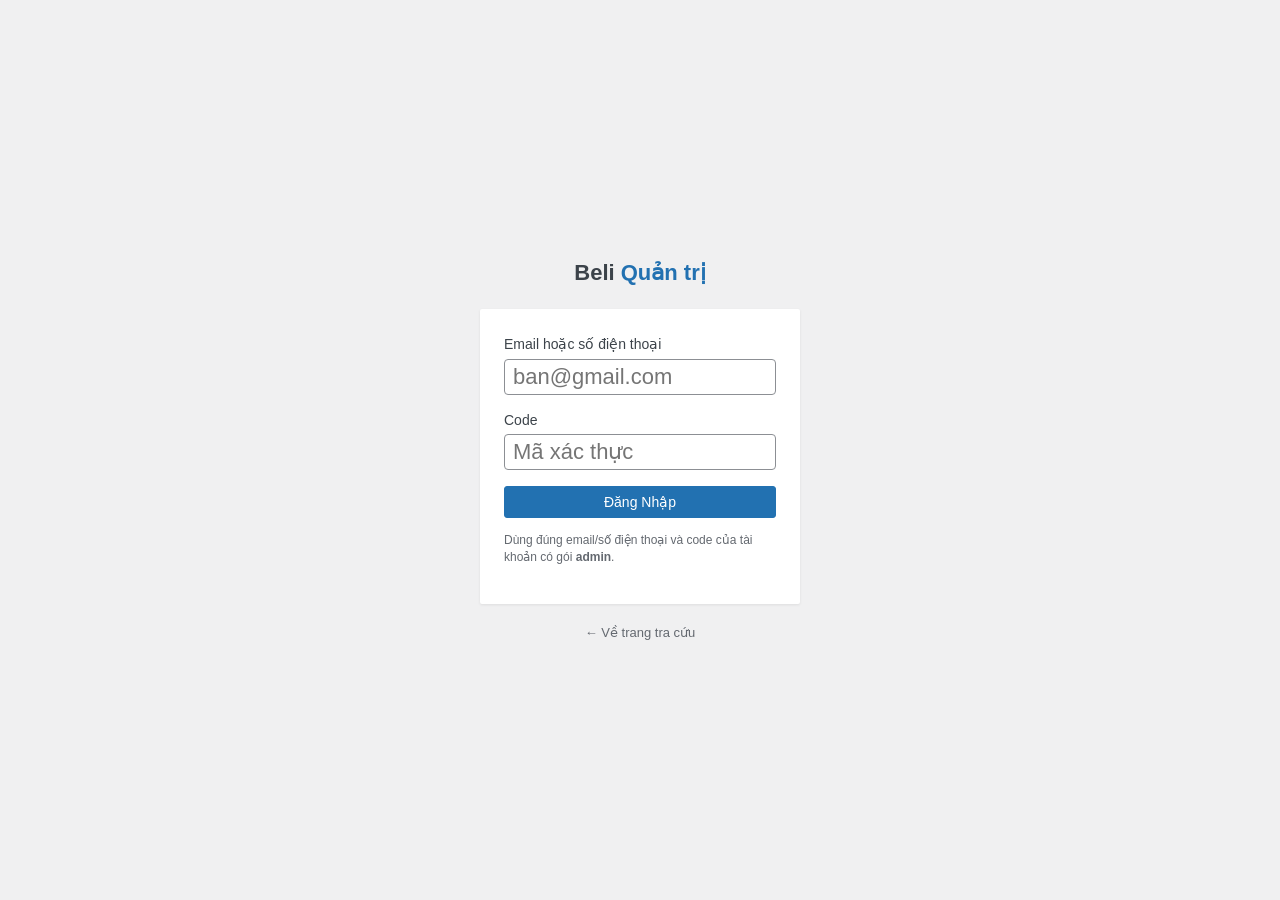
<file: admin.html>
<!DOCTYPE html>
<html lang="vi">
<head>
<meta charset="UTF-8">
<meta name="viewport" content="width=device-width, initial-scale=1">
<link rel="icon" href="assets/img/cropped-anh-logo-Beli-32x32.jpg" sizes="32x32">
<link rel="icon" href="assets/img/cropped-anh-logo-Beli-192x192.jpg" sizes="192x192">
<title>Thành viên ‹ Beli — Quản trị</title>
<style>
  :root {
    --wp-bg: #f0f0f1;
    --wp-dark: #1d2327;
    --wp-dark-2: #2c3338;
    --wp-blue: #2271b1;
    --wp-blue-hover: #135e96;
    --wp-text: #3c434a;
    --wp-text-light: #646970;
    --wp-border: #c3c4c7;
    --wp-green: #00a32a;
    --wp-red: #d63638;
  }
  * { box-sizing: border-box; }
  html { font-size: 13px; }
  body {
    margin: 0; background: var(--wp-bg); color: var(--wp-text);
    font-family: -apple-system, BlinkMacSystemFont, "Segoe UI", Roboto, sans-serif;
    line-height: 1.4;
  }
  a { color: var(--wp-blue); text-decoration: none; }
  a:hover { color: var(--wp-blue-hover); text-decoration: underline; }
  .an { display: none !important; }

  /* ---------------------------------------------------------- thanh tiến trình */
  #thanhTienTrinh {
    position: fixed; top: 0; left: 0; height: 3px; width: 0%; background: #72aee6;
    z-index: 100; transition: width .2s ease;
  }
  #thanhTienTrinh.chay {
    width: 70%;
    transition: width 6s cubic-bezier(0,.6,.4,1);
  }
  .spinner {
    display: inline-block; width: 13px; height: 13px; border-radius: 50%;
    border: 2px solid rgba(255,255,255,.4); border-top-color: #fff; vertical-align: -2px;
    margin-right: 6px; animation: quay .7s linear infinite;
  }
  .spinner.toi { border-color: rgba(34,113,177,.25); border-top-color: var(--wp-blue); }
  @keyframes quay { to { transform: rotate(360deg); } }
  .dang-tai { color: var(--wp-text-light); padding: 14px 10px; font-size: 13px; }

  /* ---------------------------------------------------------- thanh trên */
  #wpadminbar {
    height: 32px; background: var(--wp-dark); color: #eee;
    display: flex; align-items: center; justify-content: space-between;
    padding: 0 12px; font-size: 13px; position: sticky; top: 0; z-index: 20;
  }
  #wpadminbar .ten-site { color: #fff; font-weight: 600; }
  #wpadminbar .ai-dang-vao { color: rgba(240,246,252,.7); }
  #wpadminbar .ai-dang-vao b { color: #fff; font-weight: 600; }
  #wpadminbar button {
    background: none; border: 0; color: rgba(240,246,252,.8); cursor: pointer;
    font-size: 13px; padding: 4px 8px; border-radius: 2px;
  }
  #wpadminbar button:hover { color: #72aee6; }

  /* ---------------------------------------------------------- khung chính */
  #wpwrap { display: flex; align-items: stretch; min-height: calc(100vh - 32px); }

  #adminmenu {
    width: 180px; flex: 0 0 180px; background: var(--wp-dark); padding-top: 8px;
  }
  #adminmenu .menu-top {
    display: flex; align-items: center; gap: 8px; padding: 8px 12px;
    color: rgba(240,246,252,.7); font-size: 14px; cursor: pointer;
  }
  #adminmenu .menu-top:hover { background: var(--wp-dark-2); color: #fff; }
  #adminmenu .menu-top.hien-tai { background: var(--wp-blue); color: #fff; }
  #adminmenu .menu-top .dashicon { font-size: 16px; }

  #wpcontent { flex: 1 1 auto; padding: 20px 20px 40px; min-width: 0; }

  .wrap { max-width: 1100px; }
  h1.wp-heading-inline { font-size: 23px; font-weight: 400; margin: 0 8px 0 0; display: inline-block; }
  .page-title-action {
    display: inline-block; border: 1px solid var(--wp-blue); border-radius: 3px;
    background: #f6f7f7; color: var(--wp-blue); padding: 4px 10px; font-size: 13px;
    margin-left: 4px; vertical-align: middle; cursor: pointer;
  }
  .page-title-action:hover { background: #f0f0f1; text-decoration: none; }
  hr.wp-header-end { border: 0; border-top: 1px solid transparent; margin: 0 0 16px; }
  .mo-ta-trang { color: var(--wp-text-light); margin: -8px 0 6px; }

  /* ---------------------------------------------------------- thông báo */
  .notice {
    background: #fff; border-left: 4px solid var(--wp-blue); box-shadow: 0 1px 1px rgba(0,0,0,.04);
    padding: 8px 12px; margin: 8px 0 16px; font-size: 14px;
  }
  .notice-success { border-left-color: var(--wp-green); }
  .notice-error { border-left-color: var(--wp-red); }

  /* ---------------------------------------------------------- bảng danh sách */
  table.wp-list-table { width: 100%; border-spacing: 0; margin-top: 10px; background: #fff; }
  table.wp-list-table th {
    text-align: left; font-weight: 600; padding: 8px 10px; border-bottom: 1px solid var(--wp-border);
    font-size: 13px;
  }
  table.wp-list-table td { padding: 10px; border-bottom: 1px solid var(--wp-border); vertical-align: middle; }
  table.wp-list-table tbody tr:nth-child(even) { background: #f6f7f7; }
  table.wp-list-table tbody tr:hover { background: #f0f6fc; }
  .cot-chinh { font-weight: 600; }
  .row-actions { visibility: hidden; font-size: 13px; color: var(--wp-text-light); margin-top: 2px; }
  tr:hover .row-actions { visibility: visible; }
  .row-actions a { cursor: pointer; }
  .noi-dung-rut-gon {
    max-width: 360px; white-space: nowrap; overflow: hidden; text-overflow: ellipsis;
    color: var(--wp-text-light); display: block;
  }
  .badge-goi {
    display: inline-block; padding: 2px 8px; border-radius: 10px; font-size: 12px;
    background: #f0f0f1; color: var(--wp-text);
  }
  .badge-goi.admin { background: #d63638; color: #fff; }
  .badge-goi.giangvien { background: #2271b1; color: #fff; }
  .badge-goi.hv_coach { background: #00a32a; color: #fff; }
  .badge-goi.hv_basic { background: #dba617; color: #fff; }

  /* ---------------------------------------------------------- postbox / form */
  .postbox {
    background: #fff; border: 1px solid var(--wp-border); border-radius: 4px;
    box-shadow: 0 1px 1px rgba(0,0,0,.04); margin-top: 20px;
  }
  .postbox > h2 {
    font-size: 14px; margin: 0; padding: 10px 14px; border-bottom: 1px solid var(--wp-border);
    background: #f6f7f7;
  }
  .postbox .inside { padding: 14px; }
  table.form-table { width: 100%; border-collapse: collapse; }
  table.form-table th {
    width: 180px; text-align: left; font-weight: 600; padding: 12px 10px 12px 0;
    vertical-align: top; font-size: 13px;
  }
  table.form-table td { padding: 8px 10px; }
  input.regular-text, select.regular-text {
    width: 100%; max-width: 320px; padding: 5px 8px; border: 1px solid #8c8f94;
    border-radius: 4px; font-size: 14px; background: #fff; color: var(--wp-text);
  }
  textarea.large-text {
    width: 100%; max-width: 560px; min-height: 140px; padding: 6px 8px; border: 1px solid #8c8f94;
    border-radius: 4px; font-size: 13px; font-family: Consolas, Menlo, monospace; color: var(--wp-text);
  }
  input:focus, select:focus, textarea:focus, button:focus { outline: 2px solid #2271b1; outline-offset: -1px; }
  .desc-nho { color: var(--wp-text-light); font-size: 12px; margin-top: 4px; }

  /* ---------------------------------------------------------- nút */
  .button {
    display: inline-block; cursor: pointer; border: 1px solid var(--wp-blue); border-radius: 3px;
    background: #f6f7f7; color: var(--wp-blue); padding: 5px 12px; font-size: 13px;
    line-height: 1.5; margin: 0;
  }
  .button:hover { background: #f0f0f1; text-decoration: none; }
  .button-primary {
    background: var(--wp-blue); border-color: var(--wp-blue); color: #fff;
  }
  .button-primary:hover { background: var(--wp-blue-hover); border-color: var(--wp-blue-hover); }
  .button[disabled] { opacity: .6; cursor: default; pointer-events: none; }
  .hang-nut { display: flex; gap: 8px; flex-wrap: wrap; align-items: center; margin-top: 6px; }

  /* ---------------------------------------------------------- tab chọn gói */
  .tab-goi { display: flex; gap: 4px; border-bottom: 1px solid var(--wp-border); margin: 14px 0 0; flex-wrap: wrap; }
  .tab-goi button {
    border: 1px solid var(--wp-border); border-bottom: 0; background: #f0f0f1; color: var(--wp-text);
    padding: 8px 14px; border-radius: 4px 4px 0 0; cursor: pointer; font-size: 13px; margin-bottom: -1px;
  }
  .tab-goi button.hien-tai { background: #fff; font-weight: 600; border-bottom: 1px solid #fff; }
  .luoi-checkbox {
    display: grid; grid-template-columns: repeat(auto-fill, minmax(240px, 1fr)); gap: 6px 16px;
    background: #fff; border: 1px solid var(--wp-border); border-top: 0; padding: 16px; border-radius: 0 0 4px 4px;
  }
  .luoi-checkbox label { display: flex; align-items: center; gap: 8px; font-size: 13px; cursor: pointer; }
  .luoi-checkbox input { width: 16px; height: 16px; }

  /* ---------------------------------------------------------- màn đăng nhập kiểu wp-login */
  #trangDangNhap { min-height: 100vh; display: flex; align-items: center; justify-content: center; }
  #trangDangNhap .khung { width: 320px; }
  #trangDangNhap .logo {
    text-align: center; margin-bottom: 20px; font-size: 22px; font-weight: 600;
    color: var(--wp-text);
  }
  #trangDangNhap .logo span { color: var(--wp-blue); }
  #trangDangNhap .hop {
    background: #fff; box-shadow: 0 1px 3px rgba(0,0,0,.08); padding: 26px 24px; border-radius: 2px;
  }
  #trangDangNhap label { display: block; font-size: 14px; margin-bottom: 4px; color: var(--wp-text); }
  #trangDangNhap input {
    width: 100%; font-size: 22px; padding: 4px 8px; border: 1px solid #8c8f94;
    border-radius: 4px; margin-bottom: 16px;
  }
  #trangDangNhap .quaylai { text-align: center; margin-top: 20px; font-size: 13px; }
  #trangDangNhap .quaylai a { color: var(--wp-text-light); }
</style>
</head>
<body>

<div id="thanhTienTrinh"></div>

<!-- ==================================================================== ĐĂNG NHẬP ==================================================================== -->
<div id="trangDangNhap">
  <div class="khung">
    <div class="logo">Beli <span>Quản trị</span></div>
    <div class="hop">
      <div id="baoLoiDangNhap"></div>
      <label for="dnDinhDanh">Email hoặc số điện thoại</label>
      <input id="dnDinhDanh" placeholder="ban@gmail.com" autocomplete="username">
      <label for="dnCode">Code</label>
      <input id="dnCode" placeholder="Mã xác thực" autocomplete="current-password">
      <button id="btnDangNhap" class="button button-primary" style="width:100%; height:32px; font-size:14px;">Đăng Nhập</button>
      <p class="desc-nho" style="margin-top:14px;">Dùng đúng email/số điện thoại và code của tài khoản có gói <b>admin</b>.</p>
    </div>
    <div class="quaylai"><a href="index.html">&larr; Về trang tra cứu</a></div>
  </div>
</div>

<!-- ==================================================================== KHU QUẢN TRỊ ==================================================================== -->
<div id="khuQuanTri" class="an">

  <div id="wpadminbar">
    <span class="ten-site">Beli Mindfulness</span>
    <span class="ai-dang-vao">Xin chào, <b id="tenAdminDangNhap"></b>
      <button id="btnDangXuat">Đăng xuất</button>
    </span>
  </div>

  <div id="wpwrap">
    <div id="adminmenu">
      <div class="menu-top hien-tai" data-trang="thanhVien"><span class="dashicon">👤</span> Thành viên</div>
      <div class="menu-top" data-trang="noiDung"><span class="dashicon">🗺️</span> Nội dung bản đồ</div>
      <div class="menu-top" data-trang="hienThi"><span class="dashicon">👁️</span> Hiển thị theo gói</div>
    </div>

    <div id="wpcontent">

      <!-- ============================================================ TRANG: THÀNH VIÊN -->
      <div class="wrap trang" id="trangThanhVien">
        <h1 class="wp-heading-inline">Thành viên</h1>
        <span id="btnThemMoiTitle" class="page-title-action">Thêm mới</span>
        <hr class="wp-header-end">

        <div id="baoDanhSach"></div>

        <table class="wp-list-table">
          <thead>
            <tr>
              <th>Email</th>
              <th>Số điện thoại</th>
              <th>Gói</th>
              <th>Tổng lượt</th>
              <th>Đã dùng</th>
            </tr>
          </thead>
          <tbody id="thanThanhVien"></tbody>
        </table>

        <div class="postbox" id="khoiForm">
          <h2 id="tieuDeForm">Thêm thành viên mới</h2>
          <div class="inside">
            <div id="baoForm"></div>
            <table class="form-table">
              <tr>
                <th><label for="fEmail">Email</label></th>
                <td><input id="fEmail" class="regular-text" placeholder="vd: ban@gmail.com"></td>
              </tr>
              <tr>
                <th><label for="fPhone">Số điện thoại</label></th>
                <td><input id="fPhone" class="regular-text" placeholder="vd: 0912345678"></td>
              </tr>
              <tr>
                <th><label for="fCode">Code</label></th>
                <td>
                  <input id="fCode" class="regular-text" placeholder="Mã để đăng nhập tra cứu">
                  <p class="desc-nho">Mã này thành viên dùng để đăng nhập tra cứu ở trang chính.</p>
                </td>
              </tr>
              <tr>
                <th><label for="fUserType">Gói</label></th>
                <td>
                  <select id="fUserType" class="regular-text">
                    <option value="khach">khach</option>
                    <option value="hv_basic">hv_basic</option>
                    <option value="hv_coach">hv_coach</option>
                    <option value="giangvien">giangvien</option>
                    <option value="admin">admin</option>
                  </select>
                </td>
              </tr>
              <tr>
                <th><label for="fTongLuot">Tổng lượt tra cứu</label></th>
                <td>
                  <input id="fTongLuot" class="regular-text" type="number" min="0" value="0">
                  <p class="desc-nho">0 = không giới hạn.</p>
                </td>
              </tr>
              <tr>
                <th><label for="fDaDung">Đã dùng</label></th>
                <td><input id="fDaDung" class="regular-text" type="number" min="0" value="0"></td>
              </tr>
            </table>
            <div class="hang-nut">
              <button id="btnLuu" class="button button-primary">Lưu thành viên</button>
              <button id="btnHuySua" class="button an">Huỷ sửa</button>
            </div>
          </div>
        </div>
      </div>

      <!-- ============================================================ TRANG: NỘI DUNG BẢN ĐỒ -->
      <div class="wrap trang an" id="trangNoiDung">
        <h1 class="wp-heading-inline">Nội dung bản đồ</h1>
        <span id="btnThemNoiDungTitle" class="page-title-action">Thêm mới</span>
        <hr class="wp-header-end">
        <p class="mo-ta-trang">Nội dung diễn giải hiện theo từng chỉ số trong bản đồ (popup giải thích). Xác định bằng 3 khoá: chuyên mục, typedata, keydata.</p>

        <div id="baoDanhSachNoiDung"></div>

        <table class="wp-list-table">
          <thead>
            <tr>
              <th>Chuyên mục</th>
              <th>Typedata</th>
              <th>Keydata</th>
              <th>Nội dung</th>
            </tr>
          </thead>
          <tbody id="thanNoiDung"></tbody>
        </table>

        <div class="postbox" id="khoiFormNoiDung">
          <h2 id="tieuDeFormNoiDung">Thêm nội dung mới</h2>
          <div class="inside">
            <div id="baoFormNoiDung"></div>
            <table class="form-table">
              <tr>
                <th><label for="ndChuyenMuc">Chuyên mục</label></th>
                <td>
                  <input id="ndChuyenMuc" class="regular-text" placeholder="vd: Tổng Hợp">
                  <p class="desc-nho">Trùng tên chuyên mục đang có trong trang tra cứu (vd: Tổng Hợp, Học thuật...), hoặc gõ tên mới.</p>
                </td>
              </tr>
              <tr>
                <th><label for="ndTypedata">Typedata</label></th>
                <td><input id="ndTypedata" class="regular-text" placeholder="vd: banchat"></td>
              </tr>
              <tr>
                <th><label for="ndKeydata">Keydata</label></th>
                <td><input id="ndKeydata" class="regular-text" placeholder="vd: 0"></td>
              </tr>
              <tr>
                <th><label for="ndNoiDung">Nội dung (HTML)</label></th>
                <td><textarea id="ndNoiDung" class="large-text"></textarea></td>
              </tr>
            </table>
            <div class="hang-nut">
              <button id="btnLuuNoiDung" class="button button-primary">Lưu nội dung</button>
              <button id="btnHuySuaNoiDung" class="button an">Huỷ sửa</button>
            </div>
          </div>
        </div>
      </div>

      <!-- ============================================================ TRANG: HIỂN THỊ THEO GÓI -->
      <div class="wrap trang an" id="trangHienThi">
        <h1 class="wp-heading-inline">Hiển thị theo gói</h1>
        <hr class="wp-header-end">
        <p class="mo-ta-trang">Bật/tắt từng mục hiện ra trong bản đồ theo mỗi gói thành viên.</p>

        <div id="baoHienThi"></div>
        <div class="tab-goi" id="tabGoi"></div>
        <div class="luoi-checkbox" id="luoiCheckbox"></div>

        <div class="hang-nut">
          <button id="btnLuuHienThi" class="button button-primary">Lưu cấu hình gói này</button>
        </div>
      </div>

    </div>
  </div>
</div>

<script src="assets/js/beli-config.js"></script>
<script>
(function () {
  var API = window.BELI_API_BASE || '';
  var PREFIX = '/wp-json/readerinfo/v1/';
  var admin = null;             // { dinhDanh, code }
  var dinhDanhDangSua = null;   // định danh cũ của thành viên đang sửa
  var ndDangSua = null;         // {chuyenMuc,typedata,keydata} của nội dung đang sửa
  var hienThi = null;           // { danhSachGoi, cacMuc, cauHinh } tải từ máy chủ
  var goiDangXem = null;        // gói đang chọn ở trang Hiển thị theo gói

  // -------------------------------------------------------------- tiện ích chung
  var demGoiDangChay = 0;
  function batTienTrinh() {
    demGoiDangChay++;
    var t = document.getElementById('thanhTienTrinh');
    t.classList.remove('chay'); void t.offsetWidth; t.classList.add('chay');
  }
  function tatTienTrinh() {
    demGoiDangChay = Math.max(0, demGoiDangChay - 1);
    if (demGoiDangChay > 0) return;
    var t = document.getElementById('thanhTienTrinh');
    t.style.transition = 'width .15s ease'; t.classList.remove('chay'); t.style.width = '100%';
    setTimeout(function () { t.style.width = '0%'; t.style.transition = ''; }, 200);
  }

  function goi(ten, than) {
    batTienTrinh();
    return fetch(API + PREFIX + ten, {
      method: 'POST',
      headers: { 'Content-Type': 'application/x-www-form-urlencoded' },
      body: new URLSearchParams(than || {}),
    }).then(function (r) { return r.json(); }).finally(tatTienTrinh);
  }

  function hienThongBao(el, chu, loai) {
    el.innerHTML = chu ? '<div class="notice notice-' + loai + '"><p>' + chu + '</p></div>' : '';
  }

  /** Đặt 1 nút vào trạng thái "đang xử lý": khoá nút, đổi chữ, có chấm quay. */
  function dangXuLy(btn, dang, chuLucChay) {
    if (dang) {
      btn.dataset.chuGoc = btn.dataset.chuGoc || btn.textContent;
      btn.disabled = true;
      btn.innerHTML = '<span class="spinner"></span>' + (chuLucChay || 'Đang xử lý…');
    } else {
      btn.disabled = false;
      btn.textContent = btn.dataset.chuGoc || btn.textContent;
    }
  }

  function hienDangTai(el, chu) {
    el.innerHTML = '<div class="dang-tai"><span class="spinner toi"></span>' + (chu || 'Đang tải…') + '</div>';
  }

  // -------------------------------------------------------------- đăng nhập
  document.getElementById('btnDangNhap').addEventListener('click', function () {
    var dinhDanh = document.getElementById('dnDinhDanh').value.trim();
    var code = document.getElementById('dnCode').value.trim();
    var baoLoi = document.getElementById('baoLoiDangNhap');
    var btn = document.getElementById('btnDangNhap');
    hienThongBao(baoLoi, '', '');
    if (!dinhDanh || !code) {
      hienThongBao(baoLoi, 'Nhập đủ email/số điện thoại và code.', 'error');
      return;
    }
    dangXuLy(btn, true, 'Đang đăng nhập…');
    goi('adminDangNhap', { email: dinhDanh, code: code }).then(function (kq) {
      dangXuLy(btn, false);
      if (!kq.result) {
        hienThongBao(baoLoi, kq.message || 'Đăng nhập thất bại.', 'error');
        return;
      }
      admin = { dinhDanh: dinhDanh, code: code };
      try { sessionStorage.setItem('beliAdmin', JSON.stringify(admin)); } catch (e) {}
      vaoKhuQuanTri();
    }).catch(function () {
      dangXuLy(btn, false);
      hienThongBao(baoLoi, 'Không gọi được máy chủ, thử lại sau.', 'error');
    });
  });

  document.getElementById('dnCode').addEventListener('keydown', function (e) {
    if (e.key === 'Enter') document.getElementById('btnDangNhap').click();
  });

  function vaoKhuQuanTri() {
    document.getElementById('trangDangNhap').classList.add('an');
    document.getElementById('khuQuanTri').classList.remove('an');
    document.getElementById('tenAdminDangNhap').textContent = admin.dinhDanh;
    taiDanhSach();
  }

  document.getElementById('btnDangXuat').addEventListener('click', function () {
    admin = null;
    try { sessionStorage.removeItem('beliAdmin'); } catch (e) {}
    document.getElementById('khuQuanTri').classList.add('an');
    document.getElementById('trangDangNhap').classList.remove('an');
  });

  // -------------------------------------------------------------- chuyển trang (sidebar)
  var TRANG = { thanhVien: 'trangThanhVien', noiDung: 'trangNoiDung', hienThi: 'trangHienThi' };
  document.querySelectorAll('#adminmenu .menu-top').forEach(function (nut) {
    nut.addEventListener('click', function () {
      document.querySelectorAll('#adminmenu .menu-top').forEach(function (n) { n.classList.remove('hien-tai'); });
      nut.classList.add('hien-tai');
      document.querySelectorAll('.trang').forEach(function (tr) { tr.classList.add('an'); });
      document.getElementById(TRANG[nut.dataset.trang]).classList.remove('an');
      if (nut.dataset.trang === 'noiDung' && !thanNoiDungDaTai) taiDanhSachNoiDung();
      if (nut.dataset.trang === 'hienThi' && !hienThi) taiHienThi();
    });
  });

  // ================================================================ TRANG THÀNH VIÊN
  function veHang(tv) {
    var tr = document.createElement('tr');
    function td(chu) { var t = document.createElement('td'); t.textContent = chu; return t; }

    var tdEmail = document.createElement('td');
    tdEmail.className = 'cot-chinh';
    tdEmail.textContent = tv.email || '(không có)';
    var hanhDong = document.createElement('div');
    hanhDong.className = 'row-actions';
    var lSua = document.createElement('a');
    lSua.textContent = 'Sửa';
    lSua.addEventListener('click', function () { napVaoForm(tv); });
    hanhDong.appendChild(lSua);
    tdEmail.appendChild(hanhDong);
    tr.appendChild(tdEmail);

    tr.appendChild(td(tv.phone || ''));

    var tdGoi = document.createElement('td');
    var badge = document.createElement('span');
    badge.className = 'badge-goi ' + (tv.userType || '');
    badge.textContent = tv.userType || '';
    tdGoi.appendChild(badge);
    tr.appendChild(tdGoi);

    tr.appendChild(td(String(tv.tongLuot || 0)));
    tr.appendChild(td(String(tv.daDung || 0)));
    return tr;
  }

  function taiDanhSach() {
    var baoDanhSach = document.getElementById('baoDanhSach');
    var than = document.getElementById('thanThanhVien');
    hienThongBao(baoDanhSach, '', '');
    than.innerHTML = '<tr><td colspan="5"><div class="dang-tai"><span class="spinner toi"></span>Đang tải danh sách…</div></td></tr>';
    goi('adminDanhSachThanhVien', { adminEmail: admin.dinhDanh, adminCode: admin.code }).then(function (kq) {
      if (!kq.result) {
        than.innerHTML = '';
        hienThongBao(baoDanhSach, kq.message || 'Không tải được danh sách.', 'error');
        return;
      }
      than.innerHTML = '';
      (kq.danhSach || []).forEach(function (tv) { than.appendChild(veHang(tv)); });
    }).catch(function () {
      than.innerHTML = '';
      hienThongBao(baoDanhSach, 'Không gọi được máy chủ, thử lại sau.', 'error');
    });
  }

  function datLaiForm() {
    dinhDanhDangSua = null;
    document.getElementById('tieuDeForm').textContent = 'Thêm thành viên mới';
    document.getElementById('btnHuySua').classList.add('an');
    document.getElementById('fEmail').value = '';
    document.getElementById('fPhone').value = '';
    document.getElementById('fCode').value = '';
    document.getElementById('fUserType').value = 'khach';
    document.getElementById('fTongLuot').value = 0;
    document.getElementById('fDaDung').value = 0;
  }

  function napVaoForm(tv) {
    dinhDanhDangSua = tv.email || tv.phone || '';
    document.getElementById('tieuDeForm').textContent = 'Sửa thành viên: ' + dinhDanhDangSua;
    document.getElementById('btnHuySua').classList.remove('an');
    document.getElementById('fEmail').value = tv.email || '';
    document.getElementById('fPhone').value = tv.phone || '';
    document.getElementById('fCode').value = tv.code || '';
    document.getElementById('fUserType').value = tv.userType || 'khach';
    document.getElementById('fTongLuot').value = tv.tongLuot || 0;
    document.getElementById('fDaDung').value = tv.daDung || 0;
    document.getElementById('khoiForm').scrollIntoView({ behavior: 'smooth', block: 'start' });
  }

  document.getElementById('btnHuySua').addEventListener('click', datLaiForm);
  document.getElementById('btnThemMoiTitle').addEventListener('click', function () {
    datLaiForm();
    document.getElementById('khoiForm').scrollIntoView({ behavior: 'smooth', block: 'start' });
  });

  document.getElementById('btnLuu').addEventListener('click', function () {
    var baoForm = document.getElementById('baoForm');
    var btn = document.getElementById('btnLuu');
    hienThongBao(baoForm, '', '');
    var than = {
      adminEmail: admin.dinhDanh, adminCode: admin.code,
      email: document.getElementById('fEmail').value.trim(),
      phone: document.getElementById('fPhone').value.trim(),
      code: document.getElementById('fCode').value.trim(),
      userType: document.getElementById('fUserType').value,
      tongLuot: document.getElementById('fTongLuot').value,
      daDung: document.getElementById('fDaDung').value,
    };
    if (dinhDanhDangSua) than.dinhDanhCu = dinhDanhDangSua;

    dangXuLy(btn, true, 'Đang lưu…');
    goi('adminLuuThanhVien', than).then(function (kq) {
      dangXuLy(btn, false);
      hienThongBao(baoForm, kq.message || (kq.result ? 'Đã lưu.' : 'Lưu thất bại.'), kq.result ? 'success' : 'error');
      if (kq.result) {
        datLaiForm();
        taiDanhSach();
      }
    }).catch(function () {
      dangXuLy(btn, false);
      hienThongBao(baoForm, 'Không gọi được máy chủ, thử lại sau.', 'error');
    });
  });

  // ================================================================ TRANG NỘI DUNG BẢN ĐỒ
  var thanNoiDungDaTai = false;

  function veHangNoiDung(muc) {
    var tr = document.createElement('tr');
    function td(chu) { var t = document.createElement('td'); t.textContent = chu; return t; }

    var tdCM = document.createElement('td');
    tdCM.className = 'cot-chinh';
    tdCM.textContent = muc.chuyenMuc;
    var hanhDong = document.createElement('div');
    hanhDong.className = 'row-actions';
    var lSua = document.createElement('a');
    lSua.textContent = 'Sửa';
    lSua.addEventListener('click', function () { napVaoFormNoiDung(muc); });
    hanhDong.appendChild(lSua);
    tdCM.appendChild(hanhDong);
    tr.appendChild(tdCM);

    tr.appendChild(td(muc.typedata));
    tr.appendChild(td(muc.keydata));

    var tdND = document.createElement('td');
    var span = document.createElement('span');
    span.className = 'noi-dung-rut-gon';
    span.textContent = (muc.noiDung || '(rỗng)').replace(/<[^>]+>/g, ' ').trim() || '(rỗng)';
    tdND.appendChild(span);
    tr.appendChild(tdND);
    return tr;
  }

  function taiDanhSachNoiDung() {
    var bao = document.getElementById('baoDanhSachNoiDung');
    var than = document.getElementById('thanNoiDung');
    hienThongBao(bao, '', '');
    than.innerHTML = '<tr><td colspan="4"><div class="dang-tai"><span class="spinner toi"></span>Đang tải nội dung…</div></td></tr>';
    goi('adminDanhSachNoiDung', { adminEmail: admin.dinhDanh, adminCode: admin.code }).then(function (kq) {
      if (!kq.result) {
        than.innerHTML = '';
        hienThongBao(bao, kq.message || 'Không tải được nội dung.', 'error');
        return;
      }
      thanNoiDungDaTai = true;
      than.innerHTML = '';
      (kq.danhSach || []).forEach(function (muc) { than.appendChild(veHangNoiDung(muc)); });
    }).catch(function () {
      than.innerHTML = '';
      hienThongBao(bao, 'Không gọi được máy chủ, thử lại sau.', 'error');
    });
  }

  function datLaiFormNoiDung() {
    ndDangSua = null;
    document.getElementById('tieuDeFormNoiDung').textContent = 'Thêm nội dung mới';
    document.getElementById('btnHuySuaNoiDung').classList.add('an');
    document.getElementById('ndChuyenMuc').value = '';
    document.getElementById('ndTypedata').value = '';
    document.getElementById('ndKeydata').value = '';
    document.getElementById('ndNoiDung').value = '';
    document.getElementById('ndChuyenMuc').disabled = false;
    document.getElementById('ndTypedata').disabled = false;
    document.getElementById('ndKeydata').disabled = false;
  }

  function napVaoFormNoiDung(muc) {
    ndDangSua = { chuyenMuc: muc.chuyenMuc, typedata: muc.typedata, keydata: muc.keydata };
    document.getElementById('tieuDeFormNoiDung').textContent = 'Sửa: ' + muc.chuyenMuc + ' / ' + muc.typedata + ' / ' + muc.keydata;
    document.getElementById('btnHuySuaNoiDung').classList.remove('an');
    document.getElementById('ndChuyenMuc').value = muc.chuyenMuc;
    document.getElementById('ndTypedata').value = muc.typedata;
    document.getElementById('ndKeydata').value = muc.keydata;
    document.getElementById('ndNoiDung').value = muc.noiDung || '';
    document.getElementById('khoiFormNoiDung').scrollIntoView({ behavior: 'smooth', block: 'start' });
  }

  document.getElementById('btnHuySuaNoiDung').addEventListener('click', datLaiFormNoiDung);
  document.getElementById('btnThemNoiDungTitle').addEventListener('click', function () {
    datLaiFormNoiDung();
    document.getElementById('khoiFormNoiDung').scrollIntoView({ behavior: 'smooth', block: 'start' });
  });

  document.getElementById('btnLuuNoiDung').addEventListener('click', function () {
    var bao = document.getElementById('baoFormNoiDung');
    var btn = document.getElementById('btnLuuNoiDung');
    hienThongBao(bao, '', '');
    var chuyenMuc = document.getElementById('ndChuyenMuc').value.trim();
    var typedata = document.getElementById('ndTypedata').value.trim();
    var keydata = document.getElementById('ndKeydata').value.trim();
    if (!chuyenMuc || !typedata || !keydata) {
      hienThongBao(bao, 'Nhập đủ chuyên mục, typedata và keydata.', 'error');
      return;
    }
    dangXuLy(btn, true, 'Đang lưu…');
    goi('adminLuuNoiDung', {
      adminEmail: admin.dinhDanh, adminCode: admin.code,
      chuyenMuc: chuyenMuc, typedata: typedata, keydata: keydata,
      noiDung: document.getElementById('ndNoiDung').value,
    }).then(function (kq) {
      dangXuLy(btn, false);
      hienThongBao(bao, kq.message || (kq.result ? 'Đã lưu.' : 'Lưu thất bại.'), kq.result ? 'success' : 'error');
      if (kq.result) {
        datLaiFormNoiDung();
        taiDanhSachNoiDung();
      }
    }).catch(function () {
      dangXuLy(btn, false);
      hienThongBao(bao, 'Không gọi được máy chủ, thử lại sau.', 'error');
    });
  });

  // ================================================================ TRANG HIỂN THỊ THEO GÓI
  function taiHienThi() {
    var bao = document.getElementById('baoHienThi');
    var luoi = document.getElementById('luoiCheckbox');
    hienThongBao(bao, '', '');
    hienDangTai(luoi, 'Đang tải cấu hình…');
    goi('adminDanhSachHienThi', { adminEmail: admin.dinhDanh, adminCode: admin.code }).then(function (kq) {
      if (!kq.result) {
        luoi.innerHTML = '';
        hienThongBao(bao, kq.message || 'Không tải được cấu hình.', 'error');
        return;
      }
      hienThi = kq;
      veTabGoi();
      chonGoi(hienThi.danhSachGoi[0]);
    }).catch(function () {
      luoi.innerHTML = '';
      hienThongBao(bao, 'Không gọi được máy chủ, thử lại sau.', 'error');
    });
  }

  function veTabGoi() {
    var tab = document.getElementById('tabGoi');
    tab.innerHTML = '';
    hienThi.danhSachGoi.forEach(function (goiTen) {
      var b = document.createElement('button');
      b.textContent = goiTen;
      b.dataset.goi = goiTen;
      b.addEventListener('click', function () { chonGoi(goiTen); });
      tab.appendChild(b);
    });
  }

  function chonGoi(goiTen) {
    goiDangXem = goiTen;
    document.querySelectorAll('#tabGoi button').forEach(function (b) {
      b.classList.toggle('hien-tai', b.dataset.goi === goiTen);
    });
    var luoi = document.getElementById('luoiCheckbox');
    luoi.innerHTML = '';
    var cauHinh = hienThi.cauHinh[goiTen] || {};
    hienThi.cacMuc.forEach(function (muc) {
      var label = document.createElement('label');
      var cb = document.createElement('input');
      cb.type = 'checkbox';
      cb.dataset.muc = muc;
      cb.checked = !!cauHinh[muc];
      label.appendChild(cb);
      label.appendChild(document.createTextNode(muc.replace(/^display_/, '')));
      luoi.appendChild(label);
    });
  }

  document.getElementById('btnLuuHienThi').addEventListener('click', function () {
    var bao = document.getElementById('baoHienThi');
    var btn = document.getElementById('btnLuuHienThi');
    if (!goiDangXem) return;
    var cauHinhMoi = {};
    document.querySelectorAll('#luoiCheckbox input[type=checkbox]').forEach(function (cb) {
      cauHinhMoi[cb.dataset.muc] = cb.checked ? 1 : 0;
    });
    dangXuLy(btn, true, 'Đang lưu…');
    goi('adminLuuHienThi', {
      adminEmail: admin.dinhDanh, adminCode: admin.code,
      userType: goiDangXem, cauHinh: JSON.stringify(cauHinhMoi),
    }).then(function (kq) {
      dangXuLy(btn, false);
      hienThongBao(bao, kq.message || (kq.result ? 'Đã lưu.' : 'Lưu thất bại.'), kq.result ? 'success' : 'error');
      if (kq.result) hienThi.cauHinh[goiDangXem] = cauHinhMoi;
    }).catch(function () {
      dangXuLy(btn, false);
      hienThongBao(bao, 'Không gọi được máy chủ, thử lại sau.', 'error');
    });
  });

  // -------------------------------------------------------------- khôi phục phiên
  (function khoiPhuc() {
    try {
      var luu = sessionStorage.getItem('beliAdmin');
      if (!luu) return;
      admin = JSON.parse(luu);
      vaoKhuQuanTri();
    } catch (e) {}
  })();
})();
</script>

</body>
</html>
</file>
